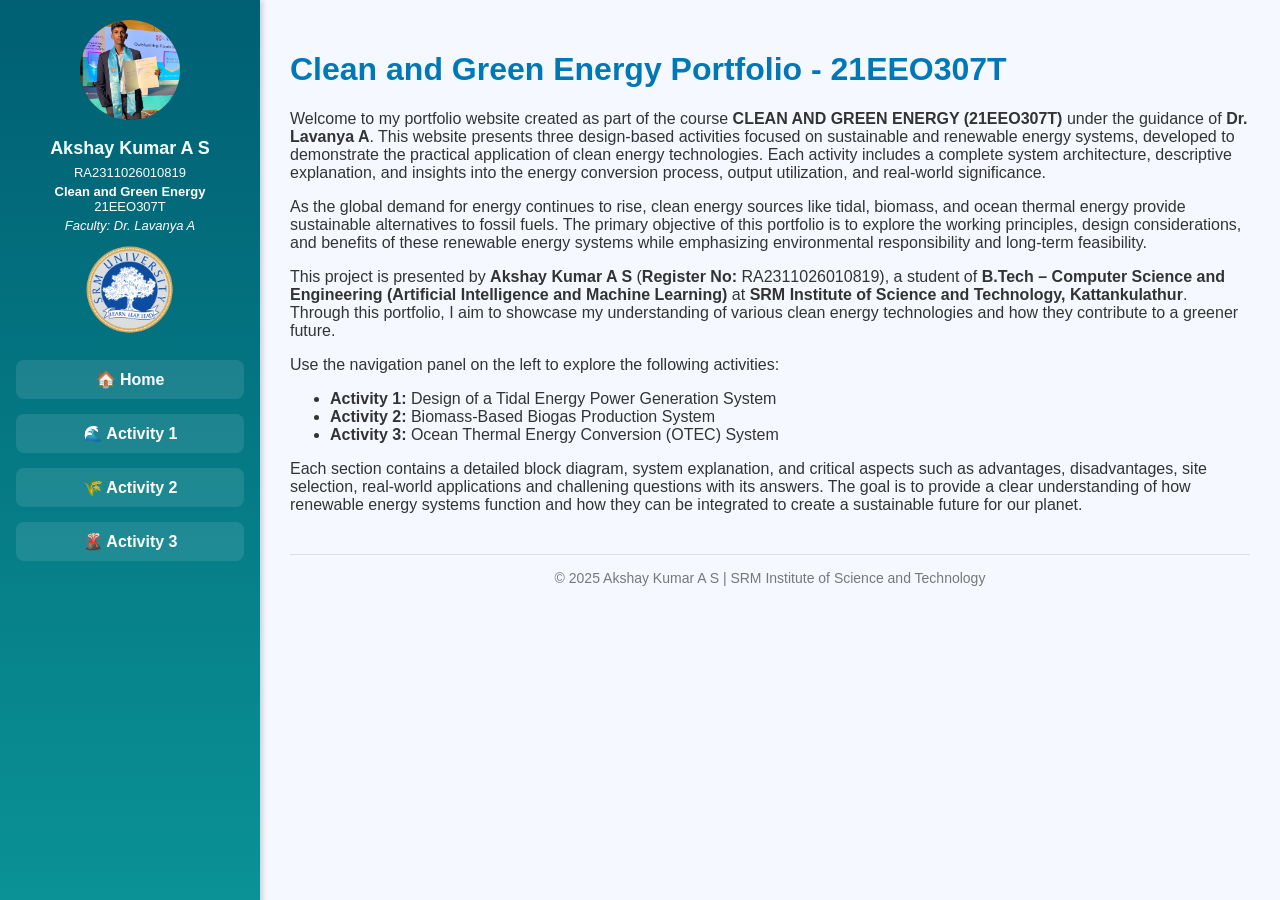
<file: index.html>
<!DOCTYPE html>
<html lang="en">
<head>
  <meta charset="UTF-8">
  <meta name="viewport" content="width=device-width, initial-scale=1.0">
  <title>Clean and Green Energy Portfolio | Akshay Kumar A S</title>
  <link rel="stylesheet" href="style.css">
</head>
<body>
  <div class="sidebar">
    <img src="images/profile.jpg" alt="Akshay Kumar">
    <h2 style="color: azure;">Akshay Kumar A S</h2>
    <p>RA2311026010819</p>
    <p><strong>Clean and Green Energy</strong><br>21EEO307T</p>
    <p><em>Faculty: Dr. Lavanya A</em></p>
    <img src="images/srm_logo.png" class="logo" alt="SRM Logo">
    <a href="index.html">🏠 Home</a>
    <a href="activity1.html">🌊 Activity 1</a>
    <a href="activity2.html">🌾 Activity 2</a>
    <a href="activity3.html">🌋 Activity 3</a>
  </div>

  <div class="content">
    <h1>Clean and Green Energy Portfolio - 21EEO307T</h1>
    <p>
        Welcome to my portfolio website created as part of the course <b>CLEAN AND GREEN ENERGY (21EEO307T)</b> under the guidance of <b>Dr. Lavanya A</b>. This website presents three design-based activities focused on sustainable and renewable energy systems, developed to demonstrate the practical application of clean energy technologies. Each activity includes a complete system architecture, descriptive explanation, and insights into the energy conversion process, output utilization, and real-world significance.
        </p>
        
        <p>
        As the global demand for energy continues to rise, clean energy sources like tidal, biomass, and ocean thermal energy provide sustainable alternatives to fossil fuels. The primary objective of this portfolio is to explore the working principles, design considerations, and benefits of these renewable energy systems while emphasizing environmental responsibility and long-term feasibility.
        </p>
        
        <p>
        This project is presented by <b>Akshay Kumar A S</b> (<b>Register No:</b> RA2311026010819), a student of <b>B.Tech – Computer Science and Engineering (Artificial Intelligence and Machine Learning)</b> at <b>SRM Institute of Science and Technology, Kattankulathur</b>. Through this portfolio, I aim to showcase my understanding of various clean energy technologies and how they contribute to a greener future.
        </p>
        
        <p>
        Use the navigation panel on the left to explore the following activities:
        </p>
        
        <ul>
          <li><b>Activity 1:</b> Design of a Tidal Energy Power Generation System</li>
          <li><b>Activity 2:</b> Biomass-Based Biogas Production System</li>
          <li><b>Activity 3:</b> Ocean Thermal Energy Conversion (OTEC) System</li>
        </ul>
        
        <p>
        Each section contains a detailed block diagram, system explanation, and critical aspects such as advantages, disadvantages, site selection, real-world applications and challening questions with its answers. The goal is to provide a clear understanding of how renewable energy systems function and how they can be integrated to create a sustainable future for our planet.
        </p>        
    <footer>
      © 2025 Akshay Kumar A S | SRM Institute of Science and Technology
    </footer>
  </div>
</body>
</html>
</file>
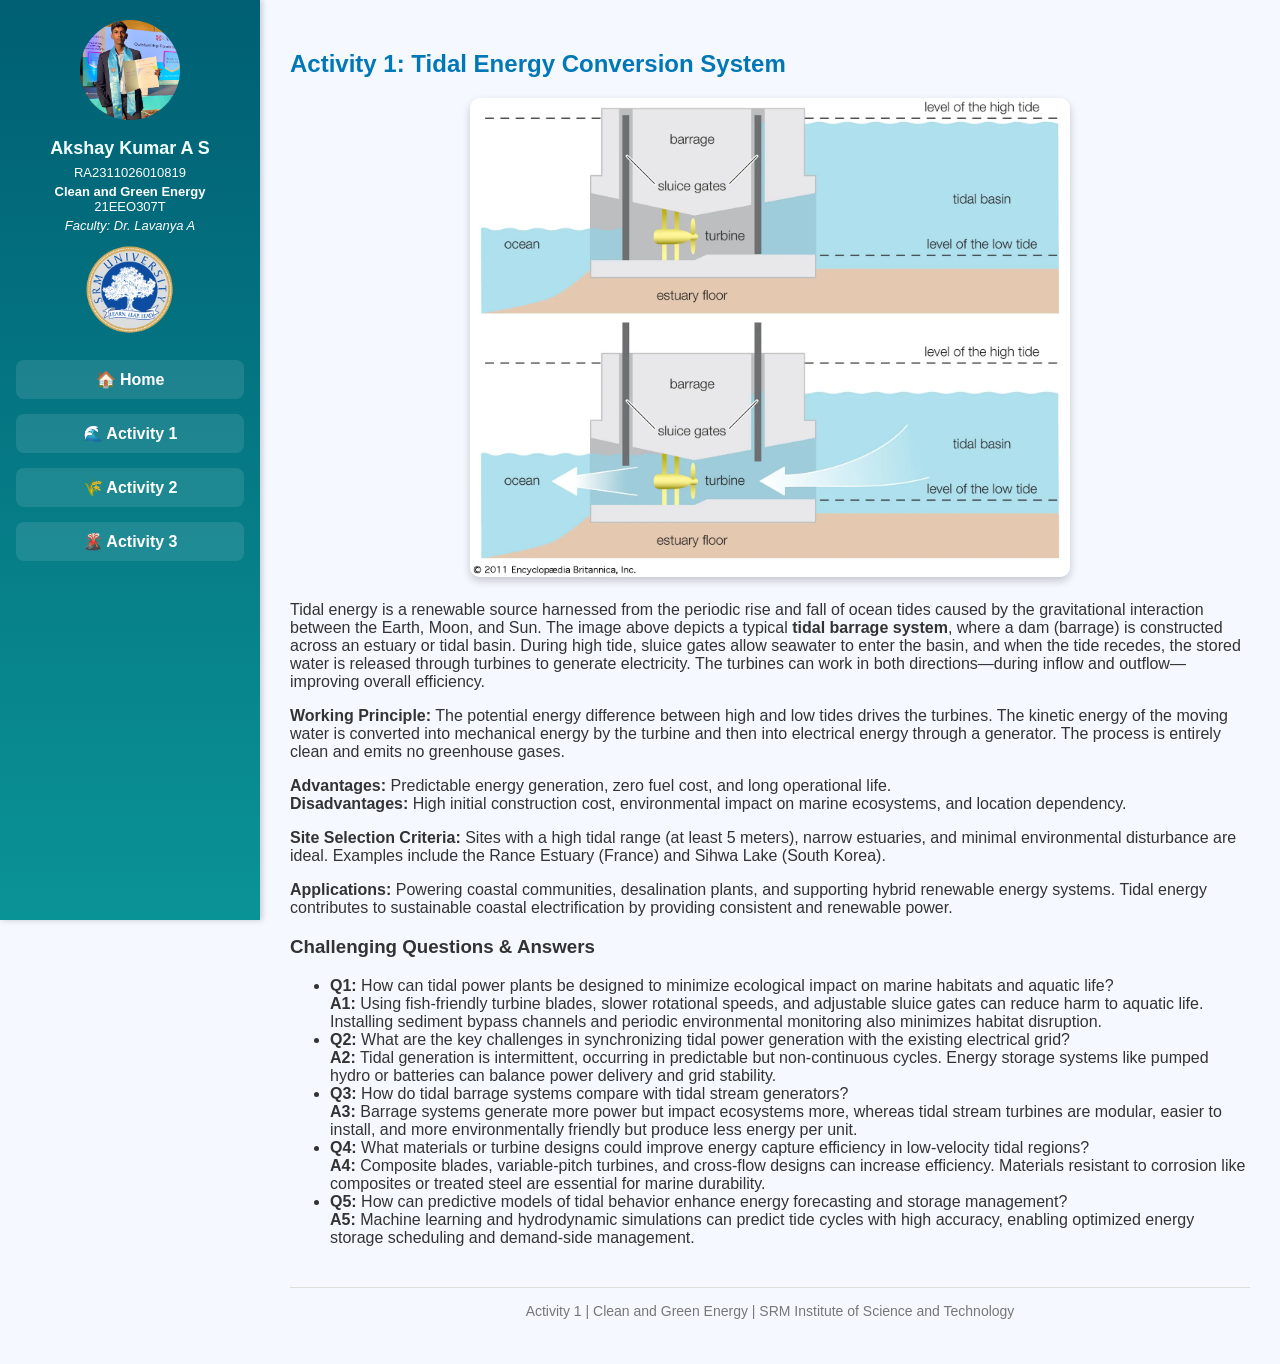
<file: activity1.html>
<!DOCTYPE html>
<html lang="en">
<head>
  <meta charset="UTF-8">
  <meta name="viewport" content="width=device-width, initial-scale=1.0">
  <title>Activity 1 - Tidal/Wave/Wind System</title>
  <link rel="stylesheet" href="style.css">
</head>
<body>
  <div class="sidebar">
    <img src="images/profile.jpg" alt="Akshay Kumar">
    <h2 style="color: azure;">Akshay Kumar A S</h2>
    <p>RA2311026010819</p>
    <p><strong>Clean and Green Energy</strong><br>21EEO307T</p>
    <p><em>Faculty: Dr. Lavanya A</em></p>
    <img src="images/srm_logo.png" class="logo" alt="SRM Logo">
    <a href="index.html">🏠 Home</a>
    <a href="activity1.html">🌊 Activity 1</a>
    <a href="activity2.html">🌾 Activity 2</a>
    <a href="activity3.html">🌋 Activity 3</a>
  </div>

  <div class="content">
    <h2>Activity 1: Tidal Energy Conversion System</h2>
    <div class="diagram">
      <img src="images/tidal_system.jpg" alt="Tidal or Wave Energy Diagram">
    </div>
    <p>
Tidal energy is a renewable source harnessed from the periodic rise and fall of ocean tides caused by the gravitational interaction between the Earth, Moon, and Sun. The image above depicts a typical <b>tidal barrage system</b>, where a dam (barrage) is constructed across an estuary or tidal basin. During high tide, sluice gates allow seawater to enter the basin, and when the tide recedes, the stored water is released through turbines to generate electricity. The turbines can work in both directions—during inflow and outflow—improving overall efficiency.
</p>

<p>
<b>Working Principle:</b> The potential energy difference between high and low tides drives the turbines. The kinetic energy of the moving water is converted into mechanical energy by the turbine and then into electrical energy through a generator. The process is entirely clean and emits no greenhouse gases.
</p>

<p>
<b>Advantages:</b> Predictable energy generation, zero fuel cost, and long operational life. <br>
<b>Disadvantages:</b> High initial construction cost, environmental impact on marine ecosystems, and location dependency.
</p>

<p>
<b>Site Selection Criteria:</b> Sites with a high tidal range (at least 5 meters), narrow estuaries, and minimal environmental disturbance are ideal. Examples include the Rance Estuary (France) and Sihwa Lake (South Korea).
</p>

<p>
<b>Applications:</b> Powering coastal communities, desalination plants, and supporting hybrid renewable energy systems. Tidal energy contributes to sustainable coastal electrification by providing consistent and renewable power.
</p>
<h3>Challenging Questions & Answers</h3>
<ul>
  <li>
    <b>Q1:</b> How can tidal power plants be designed to minimize ecological impact on marine habitats and aquatic life?<br>
    <b>A1:</b> Using fish-friendly turbine blades, slower rotational speeds, and adjustable sluice gates can reduce harm to aquatic life. Installing sediment bypass channels and periodic environmental monitoring also minimizes habitat disruption.
  </li>
  <li>
    <b>Q2:</b> What are the key challenges in synchronizing tidal power generation with the existing electrical grid?<br>
    <b>A2:</b> Tidal generation is intermittent, occurring in predictable but non-continuous cycles. Energy storage systems like pumped hydro or batteries can balance power delivery and grid stability.
  </li>
  <li>
    <b>Q3:</b> How do tidal barrage systems compare with tidal stream generators?<br>
    <b>A3:</b> Barrage systems generate more power but impact ecosystems more, whereas tidal stream turbines are modular, easier to install, and more environmentally friendly but produce less energy per unit.
  </li>
  <li>
    <b>Q4:</b> What materials or turbine designs could improve energy capture efficiency in low-velocity tidal regions?<br>
    <b>A4:</b> Composite blades, variable-pitch turbines, and cross-flow designs can increase efficiency. Materials resistant to corrosion like composites or treated steel are essential for marine durability.
  </li>
  <li>
    <b>Q5:</b> How can predictive models of tidal behavior enhance energy forecasting and storage management?<br>
    <b>A5:</b> Machine learning and hydrodynamic simulations can predict tide cycles with high accuracy, enabling optimized energy storage scheduling and demand-side management.
  </li>
</ul>

    <footer>Activity 1 | Clean and Green Energy | SRM Institute of Science and Technology</footer>
  </div>
</body>
</html>
</file>
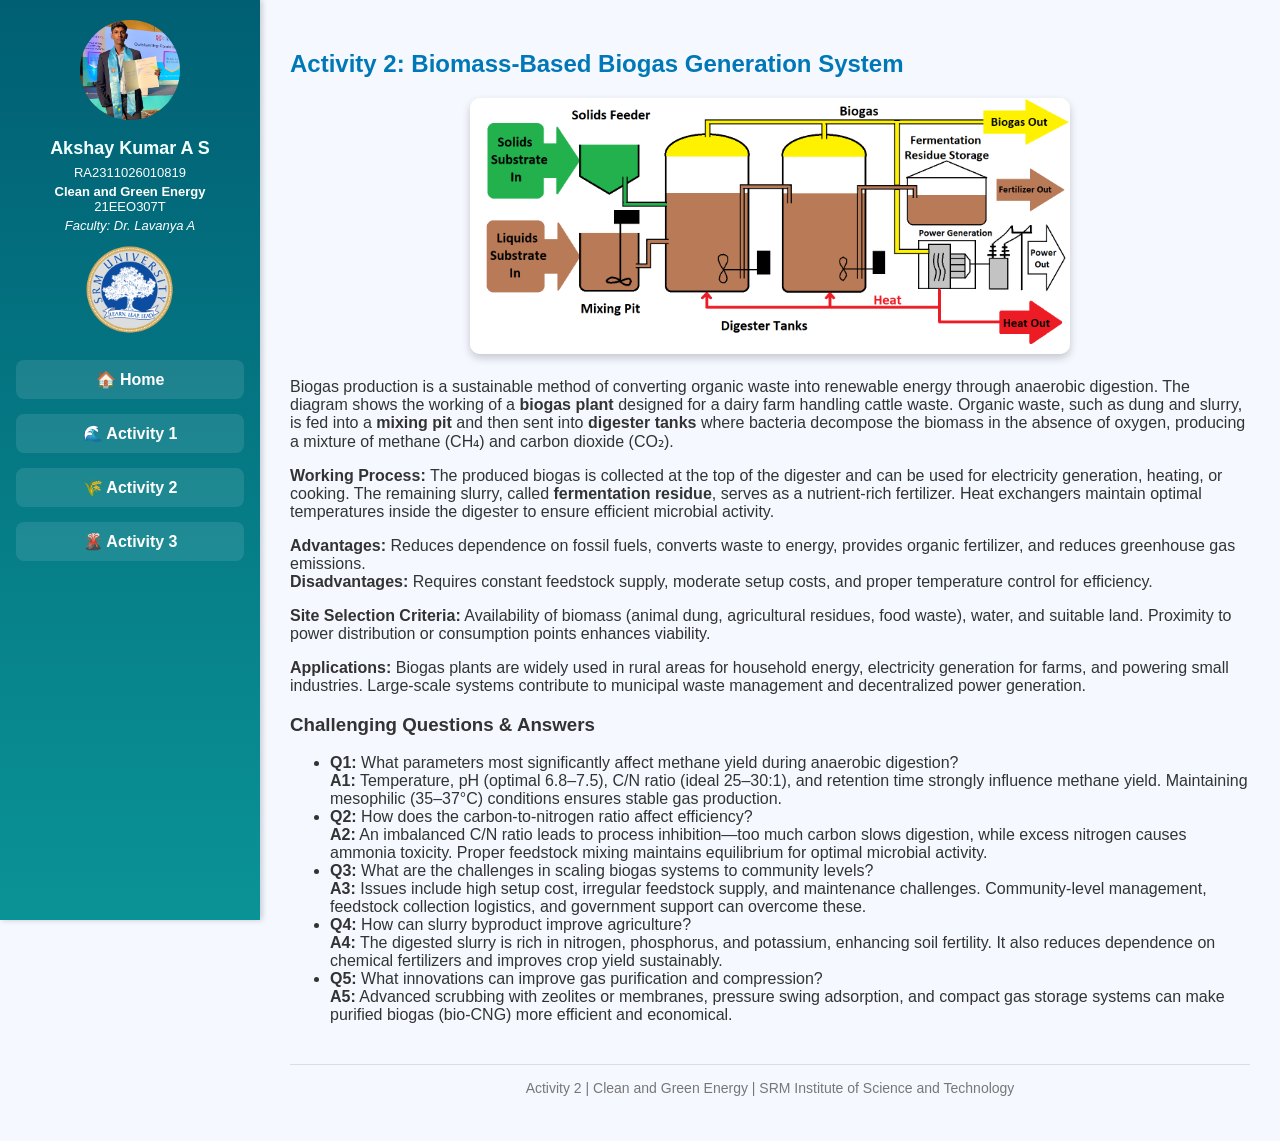
<file: activity2.html>
<!DOCTYPE html>
<html lang="en">
<head>
  <meta charset="UTF-8">
  <meta name="viewport" content="width=device-width, initial-scale=1.0">
  <title>Activity 2 - Biomass Biogas System</title>
  <link rel="stylesheet" href="style.css">
</head>
<body>
  <div class="sidebar">
    <img src="images/profile.jpg" alt="Akshay Kumar">
    <h2 style="color: azure;">Akshay Kumar A S</h2>
    <p>RA2311026010819</p>
    <p><strong>Clean and Green Energy</strong><br>21EEO307T</p>
    <p><em>Faculty: Dr. Lavanya A</em></p>
    <img src="images/srm_logo.png" class="logo" alt="SRM Logo">
    <a href="index.html">🏠 Home</a>
    <a href="activity1.html">🌊 Activity 1</a>
    <a href="activity2.html">🌾 Activity 2</a>
    <a href="activity3.html">🌋 Activity 3</a>
  </div>

  <div class="content">
    <h2>Activity 2: Biomass-Based Biogas Generation System</h2>
    <div class="diagram">
      <img src="images/biomass_system.jpg" alt="Biogas System Diagram">
    </div>
    <p>
        Biogas production is a sustainable method of converting organic waste into renewable energy through anaerobic digestion. The diagram shows the working of a <b>biogas plant</b> designed for a dairy farm handling cattle waste. Organic waste, such as dung and slurry, is fed into a <b>mixing pit</b> and then sent into <b>digester tanks</b> where bacteria decompose the biomass in the absence of oxygen, producing a mixture of methane (CH₄) and carbon dioxide (CO₂).
    </p>
        
    <p>
        <b>Working Process:</b> The produced biogas is collected at the top of the digester and can be used for electricity generation, heating, or cooking. The remaining slurry, called <b>fermentation residue</b>, serves as a nutrient-rich fertilizer. Heat exchangers maintain optimal temperatures inside the digester to ensure efficient microbial activity.
    </p>
        
    <p>
        <b>Advantages:</b> Reduces dependence on fossil fuels, converts waste to energy, provides organic fertilizer, and reduces greenhouse gas emissions. <br>
        <b>Disadvantages:</b> Requires constant feedstock supply, moderate setup costs, and proper temperature control for efficiency.
    </p>
        
    <p>
        <b>Site Selection Criteria:</b> Availability of biomass (animal dung, agricultural residues, food waste), water, and suitable land. Proximity to power distribution or consumption points enhances viability.
    </p>
        
    <p>
        <b>Applications:</b> Biogas plants are widely used in rural areas for household energy, electricity generation for farms, and powering small industries. Large-scale systems contribute to municipal waste management and decentralized power generation.
    </p>
    <h3>Challenging Questions & Answers</h3>
<ul>
  <li>
    <b>Q1:</b> What parameters most significantly affect methane yield during anaerobic digestion?<br>
    <b>A1:</b> Temperature, pH (optimal 6.8–7.5), C/N ratio (ideal 25–30:1), and retention time strongly influence methane yield. Maintaining mesophilic (35–37°C) conditions ensures stable gas production.
  </li>
  <li>
    <b>Q2:</b> How does the carbon-to-nitrogen ratio affect efficiency?<br>
    <b>A2:</b> An imbalanced C/N ratio leads to process inhibition—too much carbon slows digestion, while excess nitrogen causes ammonia toxicity. Proper feedstock mixing maintains equilibrium for optimal microbial activity.
  </li>
  <li>
    <b>Q3:</b> What are the challenges in scaling biogas systems to community levels?<br>
    <b>A3:</b> Issues include high setup cost, irregular feedstock supply, and maintenance challenges. Community-level management, feedstock collection logistics, and government support can overcome these.
  </li>
  <li>
    <b>Q4:</b> How can slurry byproduct improve agriculture?<br>
    <b>A4:</b> The digested slurry is rich in nitrogen, phosphorus, and potassium, enhancing soil fertility. It also reduces dependence on chemical fertilizers and improves crop yield sustainably.
  </li>
  <li>
    <b>Q5:</b> What innovations can improve gas purification and compression?<br>
    <b>A5:</b> Advanced scrubbing with zeolites or membranes, pressure swing adsorption, and compact gas storage systems can make purified biogas (bio-CNG) more efficient and economical.
  </li>
</ul>
         
    <footer>Activity 2 | Clean and Green Energy | SRM Institute of Science and Technology</footer>
  </div>
</body>
</html>
</file>
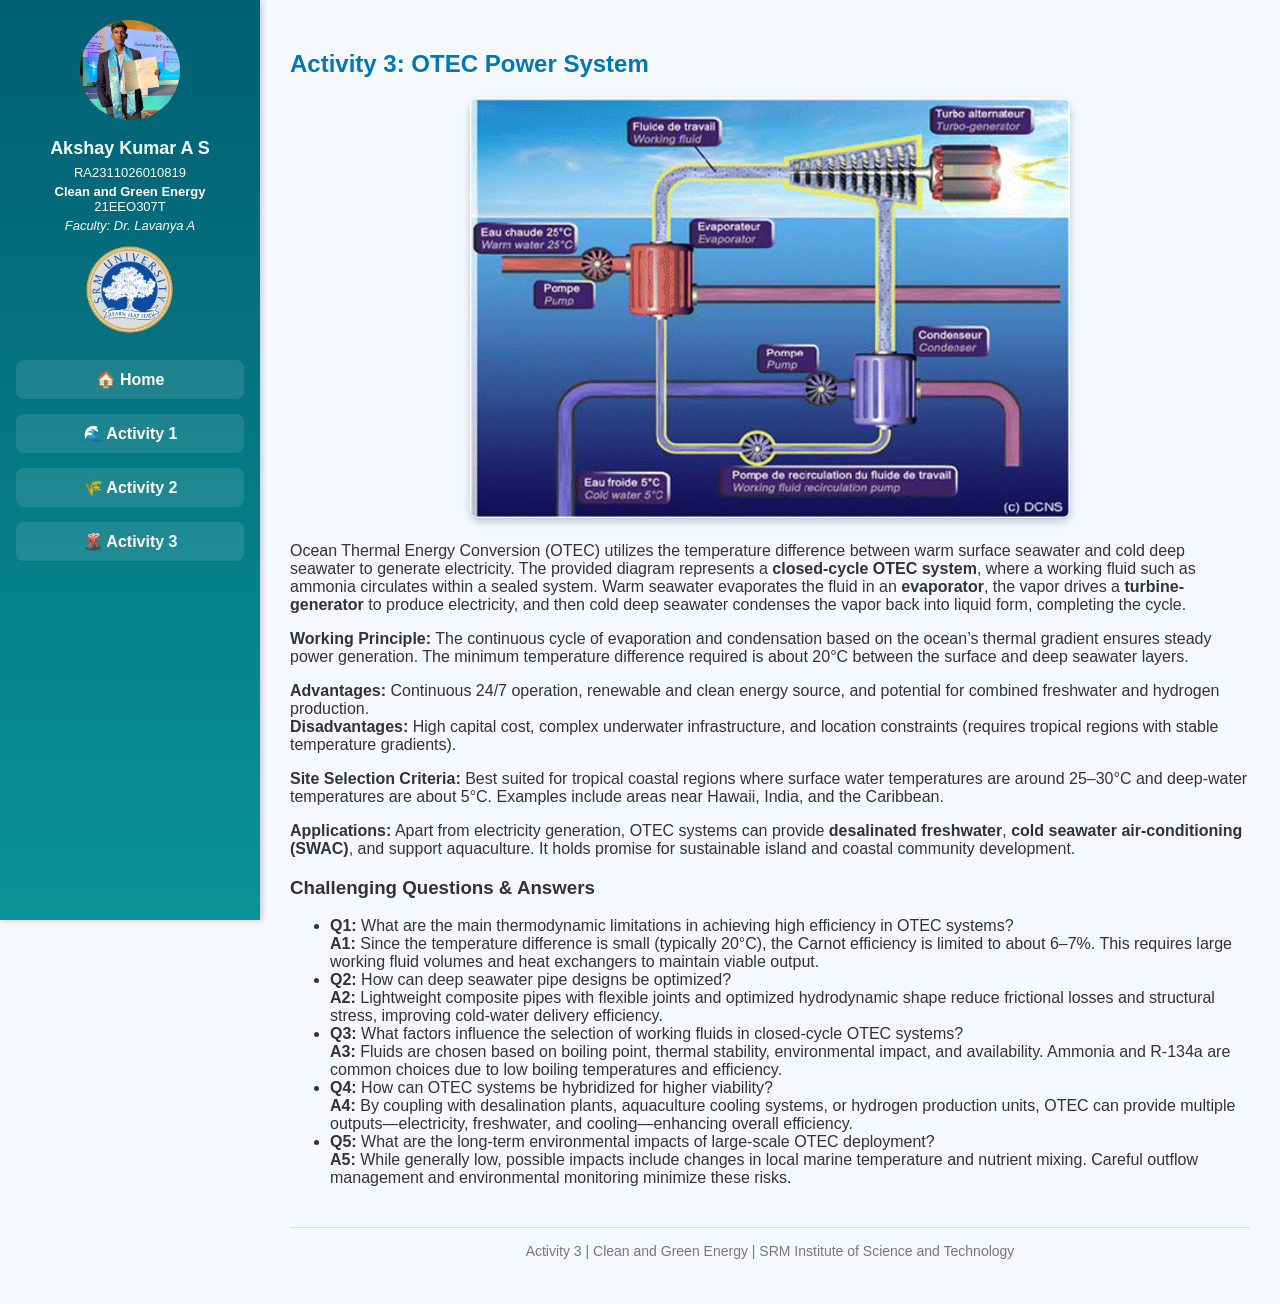
<file: activity3.html>
<!DOCTYPE html>
<html lang="en">
<head>
  <meta charset="UTF-8">
  <meta name="viewport" content="width=device-width, initial-scale=1.0">
  <title>Activity 3 - Geothermal/OTEC System</title>
  <link rel="stylesheet" href="style.css">
</head>
<body>
  <div class="sidebar">
    <img src="images/profile.jpg" alt="Akshay Kumar">
    <h2 style="color: azure;">Akshay Kumar A S</h2>
    <p>RA2311026010819</p>
    <p><strong>Clean and Green Energy</strong><br>21EEO307T</p>
    <p><em>Faculty: Dr. Lavanya A</em></p>
    <img src="images/srm_logo.png" class="logo" alt="SRM Logo">
    <a href="index.html">🏠 Home</a>
    <a href="activity1.html">🌊 Activity 1</a>
    <a href="activity2.html">🌾 Activity 2</a>
    <a href="activity3.html">🌋 Activity 3</a>
  </div>

  <div class="content">
    <h2>Activity 3: OTEC Power System</h2>
    <div class="diagram">
      <img src="images/otec_system.jpg" alt="Geothermal or OTEC Diagram">
    </div>
    <p>
        Ocean Thermal Energy Conversion (OTEC) utilizes the temperature difference between warm surface seawater and cold deep seawater to generate electricity. The provided diagram represents a <b>closed-cycle OTEC system</b>, where a working fluid such as ammonia circulates within a sealed system. Warm seawater evaporates the fluid in an <b>evaporator</b>, the vapor drives a <b>turbine-generator</b> to produce electricity, and then cold deep seawater condenses the vapor back into liquid form, completing the cycle.
    </p>
        
        <p>
        <b>Working Principle:</b> The continuous cycle of evaporation and condensation based on the ocean’s thermal gradient ensures steady power generation. The minimum temperature difference required is about 20°C between the surface and deep seawater layers.
        </p>
        
        <p>
        <b>Advantages:</b> Continuous 24/7 operation, renewable and clean energy source, and potential for combined freshwater and hydrogen production. <br>
        <b>Disadvantages:</b> High capital cost, complex underwater infrastructure, and location constraints (requires tropical regions with stable temperature gradients).
        </p>
        
        <p>
        <b>Site Selection Criteria:</b> Best suited for tropical coastal regions where surface water temperatures are around 25–30°C and deep-water temperatures are about 5°C. Examples include areas near Hawaii, India, and the Caribbean.
        </p>
        
        <p>
        <b>Applications:</b> Apart from electricity generation, OTEC systems can provide <b>desalinated freshwater</b>, <b>cold seawater air-conditioning (SWAC)</b>, and support aquaculture. It holds promise for sustainable island and coastal community development.
        </p>
        <h3>Challenging Questions & Answers</h3>
    <ul>
        <li>
          <b>Q1:</b> What are the main thermodynamic limitations in achieving high efficiency in OTEC systems?<br>
          <b>A1:</b> Since the temperature difference is small (typically 20°C), the Carnot efficiency is limited to about 6–7%. This requires large working fluid volumes and heat exchangers to maintain viable output.
        </li>
        <li>
          <b>Q2:</b> How can deep seawater pipe designs be optimized?<br>
          <b>A2:</b> Lightweight composite pipes with flexible joints and optimized hydrodynamic shape reduce frictional losses and structural stress, improving cold-water delivery efficiency.
        </li>
        <li>
          <b>Q3:</b> What factors influence the selection of working fluids in closed-cycle OTEC systems?<br>
          <b>A3:</b> Fluids are chosen based on boiling point, thermal stability, environmental impact, and availability. Ammonia and R-134a are common choices due to low boiling temperatures and efficiency.
        </li>
        <li>
          <b>Q4:</b> How can OTEC systems be hybridized for higher viability?<br>
          <b>A4:</b> By coupling with desalination plants, aquaculture cooling systems, or hydrogen production units, OTEC can provide multiple outputs—electricity, freshwater, and cooling—enhancing overall efficiency.
        </li>
        <li>
          <b>Q5:</b> What are the long-term environmental impacts of large-scale OTEC deployment?<br>
          <b>A5:</b> While generally low, possible impacts include changes in local marine temperature and nutrient mixing. Careful outflow management and environmental monitoring minimize these risks.
        </li>
      </ul>  
        
    <footer>Activity 3 | Clean and Green Energy | SRM Institute of Science and Technology</footer>
  </div>
</body>
</html>
</file>
<file: style.css>
body {
  margin: 0;
  font-family: 'Segoe UI', Tahoma, Geneva, Verdana, sans-serif;
  background-color: #f5f9ff;
  color: #333;
  display: flex;
}

.sidebar {
  width: 260px;
  background: linear-gradient(180deg, #005f73, #0a9396);
  color: white;
  height: 100vh;
  position: fixed;
  display: flex;
  flex-direction: column;
  align-items: center;
  padding-top: 20px;
  box-shadow: 2px 0 6px rgba(0, 0, 0, 0.2);
}

.sidebar img {
  width: 100px;
  height: 100px;
  border-radius: 50%;
  object-fit: cover;
  margin-bottom: 10px;
}

.sidebar .logo {
  width: 90px;
  height: auto;
  margin-top: 10px;
}

.sidebar h2 {
  font-size: 18px;
  margin: 8px 0 4px 0;
  text-align: center;
}

.sidebar p {
  font-size: 13px;
  margin: 2px 20px;
  text-align: center;
}

.sidebar a {
  margin-top: 15px;
  text-decoration: none;
  color: white;
  font-weight: bold;
  width: 80%;
  text-align: center;
  padding: 10px;
  border-radius: 8px;
  transition: background 0.3s;
  background: rgba(255, 255, 255, 0.1);
}

.sidebar a:hover {
  background: rgba(255, 255, 255, 0.3);
}

.content {
  margin-left: 260px;
  padding: 30px;
  flex: 1;
}

h1, h2 {
  color: #0077b6;
}

.diagram {
  text-align: center;
  margin: 20px 0;
}

.diagram img {
  width: 80%;
  max-width: 600px;
  border-radius: 10px;
  box-shadow: 0 4px 8px rgba(0, 0, 0, 0.2);
}

footer {
  text-align: center;
  padding: 15px;
  margin-top: 40px;
  font-size: 14px;
  color: #777;
  border-top: 1px solid #ddd;
}
</file>
